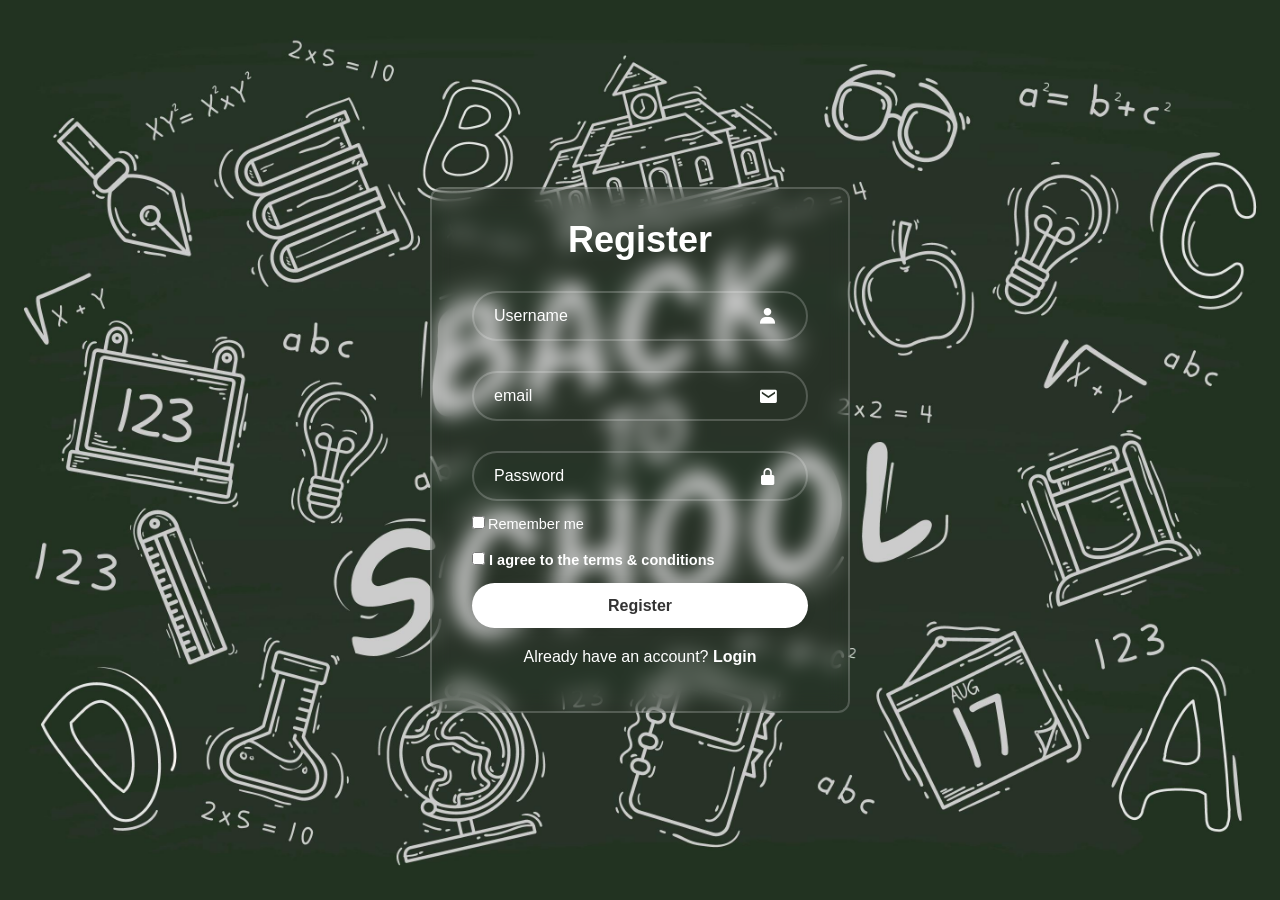
<file: index.html>
<!DOCTYPE html>
<html lang="en">
<head>
    <meta charset="UTF-8">
    <meta name="viewport" content="width=device-width, initial-scale=1.0">
    <title>Register</title>
    <link rel="stylesheet" href="style.css">
    <link href='https://unpkg.com/boxicons@2.1.4/css/boxicons.min.css' rel='stylesheet'>
</head>
<body>
    <div class="wrapper">
        <form action="">
            <h1>Register</h1>
            <div class="input-box">
                <input type="text" placeholder="Username" required>
                <i class='bx bxs-user'></i>
            </div>
            <div class="input-box">
                <input type="email" placeholder="email" required>
                <i class='bx bxs-envelope' ></i>
            </div>
            <div class="input-box">
                <input type="password" placeholder="Password" required>
                <i class='bx bxs-lock-alt' ></i>
            </div>
            <div class="remember-forgot">
                <label><input type="checkbox">Remember me</label>
                
            </div>
            <div class="terms">
           <p><input type="checkbox"><a href="#"> I agree to the terms & conditions</a></p>
            </div>
            <button type="submit" class="button">Register</button>
            <div class="login">
                <p>Already have an account? <a href="login.html">Login</a></p>
            </div>
            
        </form>
    </div>
</body>
</html>
</file>
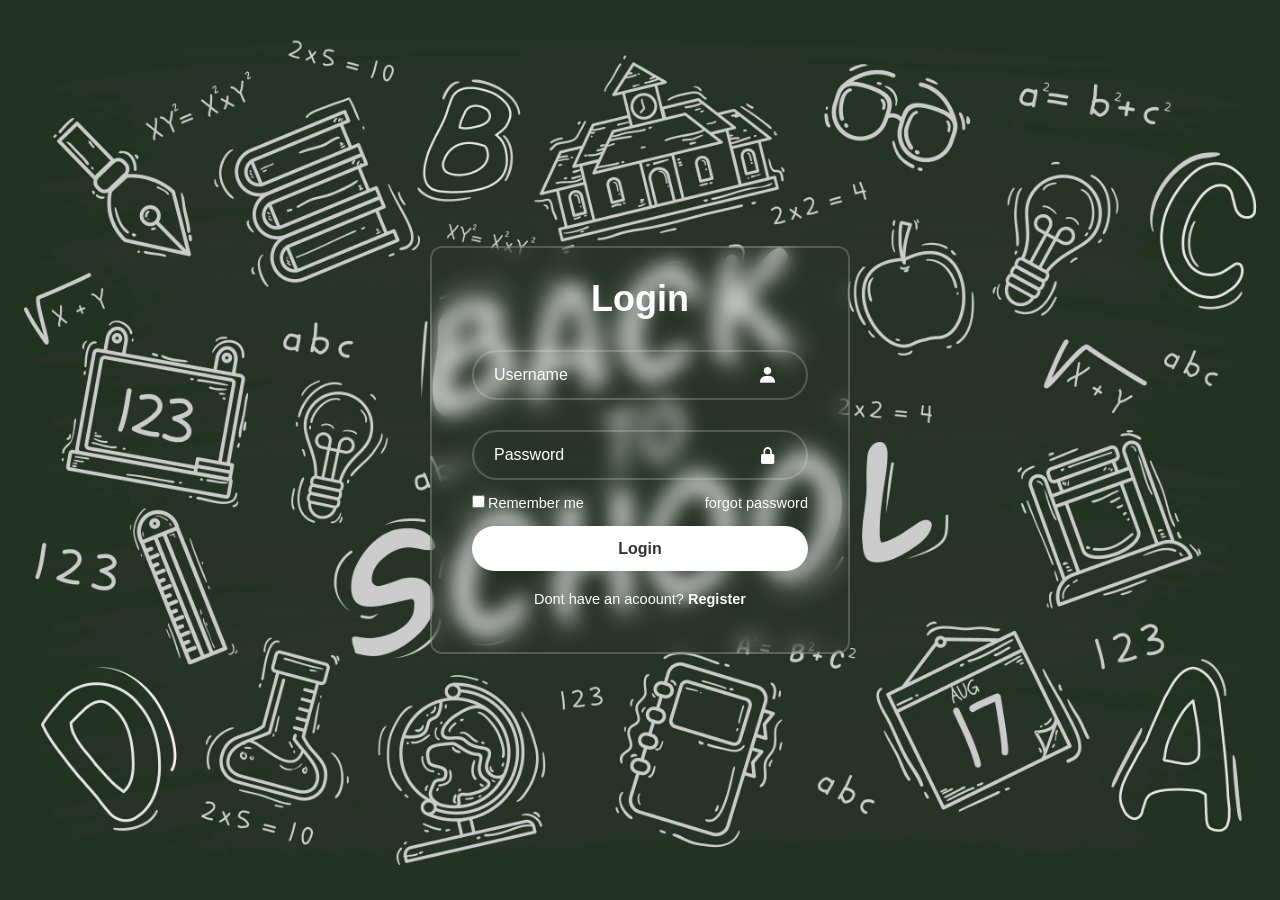
<file: login.html>
<!DOCTYPE html>
<html lang="en">
<head>
    <meta charset="UTF-8">
    <meta name="viewport" content="width=device-width, initial-scale=1.0">
    <title>Login</title>
    <link rel="stylesheet" href="loginstyle.css">
    <link href='https://unpkg.com/boxicons@2.1.4/css/boxicons.min.css' rel='stylesheet'>
</head>
<body>
    <div class="wrapper">
        <form action="">
            <h1>Login</h1>
            <div class="input-box">
                <input type="text" placeholder="Username" required>
                <i class='bx bxs-user'></i>
            </div>
            <div class="input-box">
               <input type="password" placeholder="Password" required>
                <i class='bx bxs-lock-alt' ></i>
            </div>
            <div class="remember-forgot">
                <label><input type="checkbox">Remember me</label>
                <a href="#">forgot password</a>
            </div>
            <button type="submit" class="button">Login</button>
            <div class="register-link">
                <p>Dont have an acoount? <a href="index.html">Register</a></p>
            </div>
        </form>
    </div>
</body>
</html>
</file>
<file: style.css>
*{
    margin: 0;
    padding: 0;
    box-sizing: border-box;
    font-family: "Poppins", sans-serif;
}
body{
    display: flex;
    justify-content: center;
    align-items: center;
    min-height: 100vh;
   background: url(4112756.jpg) no-repeat;
   background-size: cover;
   background-position: center;
}
.wrapper{
    width: 420px;
    background: transparent;
    border: 2px solid rgba(255, 255, 255, .2);
    backdrop-filter: blur(10px);
    color: #fff;
    border-radius: 12px;
    padding: 30px 40px;
}
.wrapper h1{
    font-size: 36px;
    text-align: center;
}
.wrapper .input-box{

    width:  100%;
    height: 50px;
    position: relative;
    margin: 30px 0;
}
.input-box input{
    width: 100%;
    height: 100%;
    background: transparent;
    border: none;
    outline: none;
    border: 2px solid rgba(255, 255, 255, .2);
    border-radius: 40px;
    font-size: 16px;
    color: #fff;
    padding: 20px 45px 20px 20px;
}
.input-box input::placeholder{
    color: #fff;
}
.input-box i{
    position: absolute;
    right: 20px;
    top: 30%;
    transform: translate(-50%);
    font-size: 20px;
    }
    .wrapper .remember-forgot{
        display: flex;
        justify-content: space-between;
        font-size: 14.5px;
    margin: -15px 0 15px;
    }
    .remember-forgot label input{
        accent-color: #fff;
        margin-right: 3px;
    }
    .remember-forgot a{
        color: #fff;
        text-decoration: none;
    }
    .wrapper .button{
        width: 100%;
        height: 45px;
        background: #fff;
        border: none;
        outline: none;
        border-radius: 40px;
        box-shadow: 0 0 10px rgba(0, 0, 0, .1);
        cursor: pointer;
        font-size: 16px;
        color: #333;
        font-weight: 600;
    }
    .wrapper .terms{
        font-size: 14.5px;
        text-align: justify;
        margin: 20px 0 15px;
    
    }
    .terms p{
        accent-color: #fff;
        margin-right: 3px;
    }
    .terms  a{
        color: #fff;
        text-decoration: none;
        font-weight: 600;
    }
    .terms p a:hover{
        text-decoration: underline;
    }
    .login{
        text-align: center;
        margin: 20px 0 15px;
    }
    .login a{
        color: #fff;
        text-decoration: none;
        font-weight: 600;
    }
.login a:hover{
    text-decoration: underline;
}
</file>
<file: loginstyle.css>
*{
    margin: 0;
    padding: 0;
    box-sizing: border-box;
    font-family: "Poppins", sans-serif;
}
body{
    display: flex;
    justify-content: center;
    align-items: center;
    min-height: 100vh;
   background: url(4112756.jpg) no-repeat;
   background-size: cover;
   background-position: center;
}
.wrapper{
    width: 420px;
    background: transparent;
    border: 2px solid rgba(255, 255, 255, .2);
    backdrop-filter: blur(10px);
    color: #fff;
    border-radius: 12px;
    padding: 30px 40px;
}
.wrapper h1{
    font-size: 36px;
    text-align: center;
}
.wrapper .input-box{

    width:  100%;
    height: 50px;
    position: relative;
    margin: 30px 0;
}
.input-box input{
    width: 100%; 
    height: 100%;
    background: transparent;
    border: none;
    outline: none;
    border: 2px solid rgba(255, 255, 255, .2);
    border-radius: 40px; 
    font-size: 16px;
    color: #fff;
    padding: 20px 45px 20px 20px; 
}
.input-box input::placeholder{
    color: #fff;
}
.input-box i{
position: absolute;
right: 20px;
top: 30%;
transform: translate(-50%);
font-size: 20px;
}
.wrapper .remember-forgot{
    display: flex;
    justify-content: space-between;
    font-size: 14.5px;
margin: -15px 0 15px;
}
.remember-forgot label input{
    accent-color: #fff;
    margin-right: 3px;
}
.remember-forgot a{
    color: #fff;
    text-decoration: none;
}
.remember-forgot a:hover{
    text-decoration: underline;
}
.wrapper .button{
    width: 100%;
    height: 45px;
    background: #fff;
    border: none;
    outline: none;
    border-radius: 40px;
    box-shadow: 0 0 10px rgba(0, 0, 0, .1);
    cursor: pointer;
    font-size: 16px;
    color: #333;
    font-weight: 600;
}
.wrapper .register-link{
    font-size: 14.5px;
    text-align: center;
    margin: 20px 0 15px;

}
.register-link p a{
    color: #fff;
    text-decoration: none;
    font-weight: 600;
}
.register-link p a:hover{
    text-decoration: underline;
}
</file>
